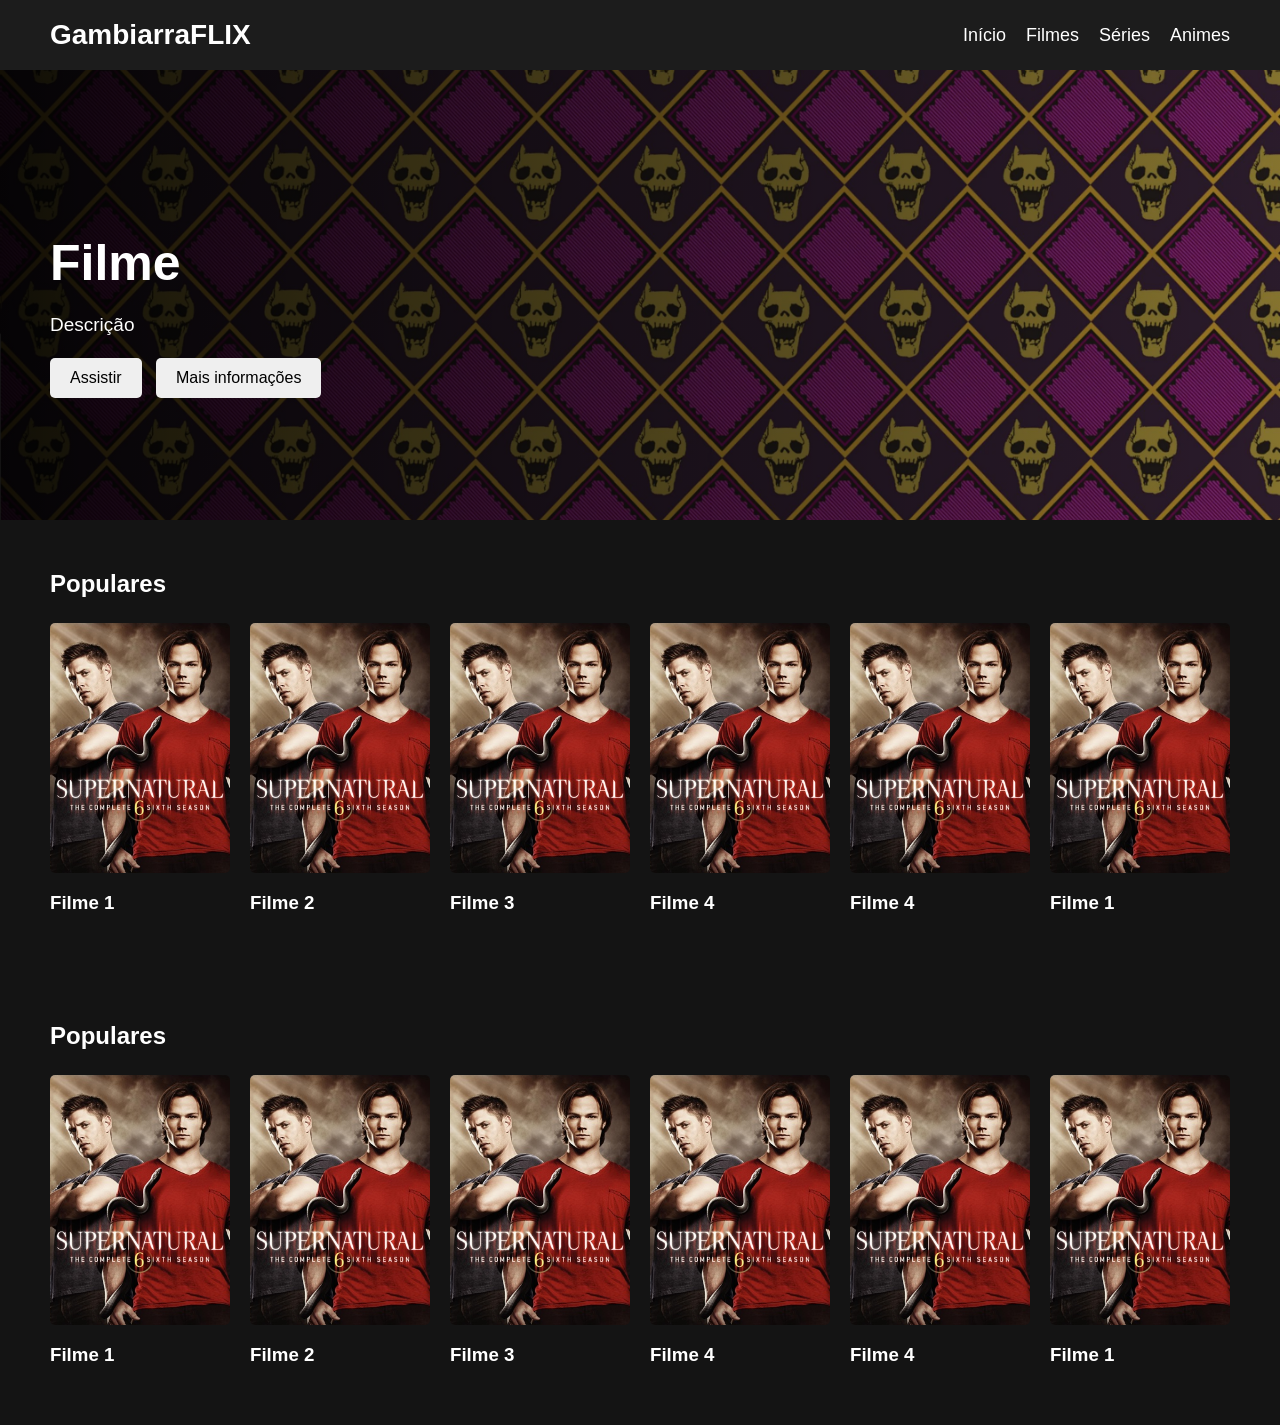
<file: index.html>
<!DOCTYPE html>
<html lang="pt-br">
<head>
    <meta charset="UTF-8">
    <meta name="viewport" content="width=device-width, initial-scale=1.0">
    <title>GambiarraFLIX</title>
    <link rel="stylesheet" href="style.css">
</head>
<body>
    
    <header> <!--Cabeçalho da página-->

        <h1 class="logo">GambiarraFLIX</h1>

        <nav>
            <a href="#">Início</a>
            <a href="#">Filmes</a>
            <a href="#">Séries</a>
            <a href="#">Animes</a>    
        </nav>

    </header>
    <main>
        <section class="banner">

            <div class="banner-conteudo">
                <h2>Filme</h2>
                <p>
                    Descrição
                </p>

                <button>Assistir</button>

                <button>Mais informações</button>

            </div>
        </section>

        <section class="categoria">
            <h2>Populares</h2>

            <div class="filmes">

                <a href="https://www.youtube.com/shorts/ei_2rfHyqCU" class="filme">
                    <img src="img/img-serie.jpg" alt="Filme 1">
                    <h3>Filme 1</h3>
                </a>

                <a href="https://www.youtube.com/shorts/ei_2rfHyqCU" class="filme">
                    <img src="img/img-serie.jpg" alt="Filme 2">
                    <h3>Filme 2</h3>
                </a>

                <a href="https://www.youtube.com/shorts/ei_2rfHyqCU" class="filme">
                    <img src="img/img-serie.jpg" alt="Filme 3">
                    <h3>Filme 3</h3>
                </a>

                <a href="https://www.youtube.com/shorts/ei_2rfHyqCU" class="filme">
                    <img src="img/img-serie.jpg" alt="Filme 4">
                    <h3>Filme 4</h3>
                </a>

                <a href="https://www.youtube.com/shorts/ei_2rfHyqCU" class="filme">
                    <img src="img/img-serie.jpg" alt="Filme 4">
                    <h3>Filme 4</h3>
                </a>

                <a href="https://www.youtube.com/shorts/ei_2rfHyqCU" class="filme">
                    <img src="img/img-serie.jpg" alt="serie 1">
                    <h3>Filme 1</h3>
                </a>

                <a href="https://www.youtube.com/shorts/ei_2rfHyqCU" class="filme">
                    <img src="img/img-serie.jpg" alt="serie 2">
                    <h3>Filme 2</h3>
                </a>

                <a href="https://www.youtube.com/shorts/ei_2rfHyqCU" class="filme">
                    <img src="img/img-serie.jpg" alt="serie 3">
                    <h3>Filme 3</h3>
                </a>

                <a href="https://www.youtube.com/shorts/ei_2rfHyqCU" class="filme">
                    <img src="img/img-serie.jpg" alt="serie 4">
                    <h3>Filme 4</h3>
                </a>

                <a href="https://www.youtube.com/shorts/ei_2rfHyqCU" class="filme">
                    <img src="img/img-serie.jpg" alt="serie 4">
                    <h3>Filme 4</h3>
                </a>

                <a href="https://www.youtube.com/shorts/ei_2rfHyqCU" class="filme">
                    <img src="img/img-serie.jpg" alt="Filme 1">
                    <h3>Filme 1</h3>
                </a>

                <a href="https://www.youtube.com/shorts/ei_2rfHyqCU"" class="filme">
                    <img src="img/img-serie.jpg" alt="Filme 2">
                    <h3>Filme 2</h3>
                </a>

                <a href="https://www.youtube.com/shorts/ei_2rfHyqCU" target="_blank" class="filme">
                    <img src="img/img-serie.jpg" alt="Filme 3">
                    <h3>Filme 3</h3>
                </a>

            </div>

        </section>

        <section class="categoria">
            <h2>Populares</h2>

            <div class="filmes">

                <div class="filme">
                    <img src="img/img-serie.jpg" alt="serie 1">
                    <h3>Filme 1</h3>
                </div>

                <div class="filme">
                    <img src="img/img-serie.jpg" alt="serie 2">
                    <h3>Filme 2</h3>
                </div>

                <div class="filme">
                    <img src="img/img-serie.jpg" alt="serie 3">
                    <h3>Filme 3</h3>
                </div>

                <div class="filme">
                    <img src="img/img-serie.jpg" alt="serie 4">
                    <h3>Filme 4</h3>
                </div>

                <div class="filme">
                    <img src="img/img-serie.jpg" alt="serie 4">
                    <h3>Filme 4</h3>
                </div>

                <div class="filme">
                    <img src="img/img-serie.jpg" alt="serie 1">
                    <h3>Filme 1</h3>
                </div>

                <div class="filme">
                    <img src="img/img-serie.jpg" alt="serie 2">
                    <h3>Filme 2</h3>
                </div>

                <div class="filme">
                    <img src="img/img-serie.jpg" alt="serie 3">
                    <h3>Filme 3</h3>
                </div>

                <div class="filme">
                    <img src="img/img-serie.jpg" alt="serie 4">
                    <h3>Filme 4</h3>
                </div>

                <div class="filme">
                    <img src="img/img-serie.jpg" alt="serie 4">
                    <h3>Filme 4</h3>
                </div>

            </div>

        </section>
    </main>
</body>
</html>
</file>
<file: style.css>
* {
    box-sizing: border-box;
}

body {
    margin: 0;
    background-color: #141414;
    color: white;
    font-family: Arial, sans-serif;
}

.logo {
    font-size: 28px;
    font-weight: bold;
}

header {
    height: 70px;
    display: flex;
    justify-content: space-between;
    align-items: center;
    padding: 0px 50px;
    background-color: #1c1c1c;
}

nav {
    display: flex;
    gap: 20px;
}

nav a {
    color: white;
    text-decoration: none;
    font-size: 18px;
}

nav a:hover {
    color: #aaaaaa;
    text-decoration: underline;
    transition: 0.3s;
}

.banner {
    height: 450px;
    display: flex;
    align-items: center;
    padding-left: 50px;
    background-image: url('img/img-background.webp');
    background-size: cover;
    background-position: center;
}

.banner {
    background-image: 
        linear-gradient( /* Cria um degrader */
            to right, 
            rgba(0, 0, 0, 0.9),
            rgba(0, 0, 0, 0.2)
        ),
        url('img/img-background.webp');
    background-size: cover;
    background-position: center;
}

.banner-conteudo{
    max-width: 500px;
}

.banner-conteudo h2{
    font-size: 50px;
    margin-bottom: 15px;
}

.banner-conteudo p{
    font-size: 19px;
    line-height: 1.5;
}

.banner-conteudo button {
    border: none;
    padding: 11px 20px;
    margin-right: 10px;
    border-radius: 5px;
    cursor: pointer;
    font-size: 16px;
    transition: 0.3s;
}

.banner-conteudo button:hover {
    transform: scale(1.05);
}

.categoria {
    padding: 30px 50px;
}

.categoria h2 {
    font-size: 24px;
    margin-bottom: 15px;
}


.categoria .filmes {
    display: flex;
    flex-wrap: nowrap;
    gap: 20px;
    overflow-x: auto;
    overflow-y: hidden;
    padding: 10px 0;
    width: 100%;
}

.categoria .filmes::-webkit-scrollbar {
    height: 8px;
}

.categoria .filmes::-webkit-scrollbar-thumb {
    background: #555;
    border-radius: 10px;
}

.filme img {
    display: block;
    width: 180px;
    height: 250px;
    object-fit: cover;
    border-radius: 5px;
}
.filme {
    flex: 0 0 180px;
    width: 180px;
    text-decoration: none;
    color: white;
    transition: transform 0.3s;
}

.filme:hover {
    transform: scale(1.08);
    z-index: 2;
}
</file>
